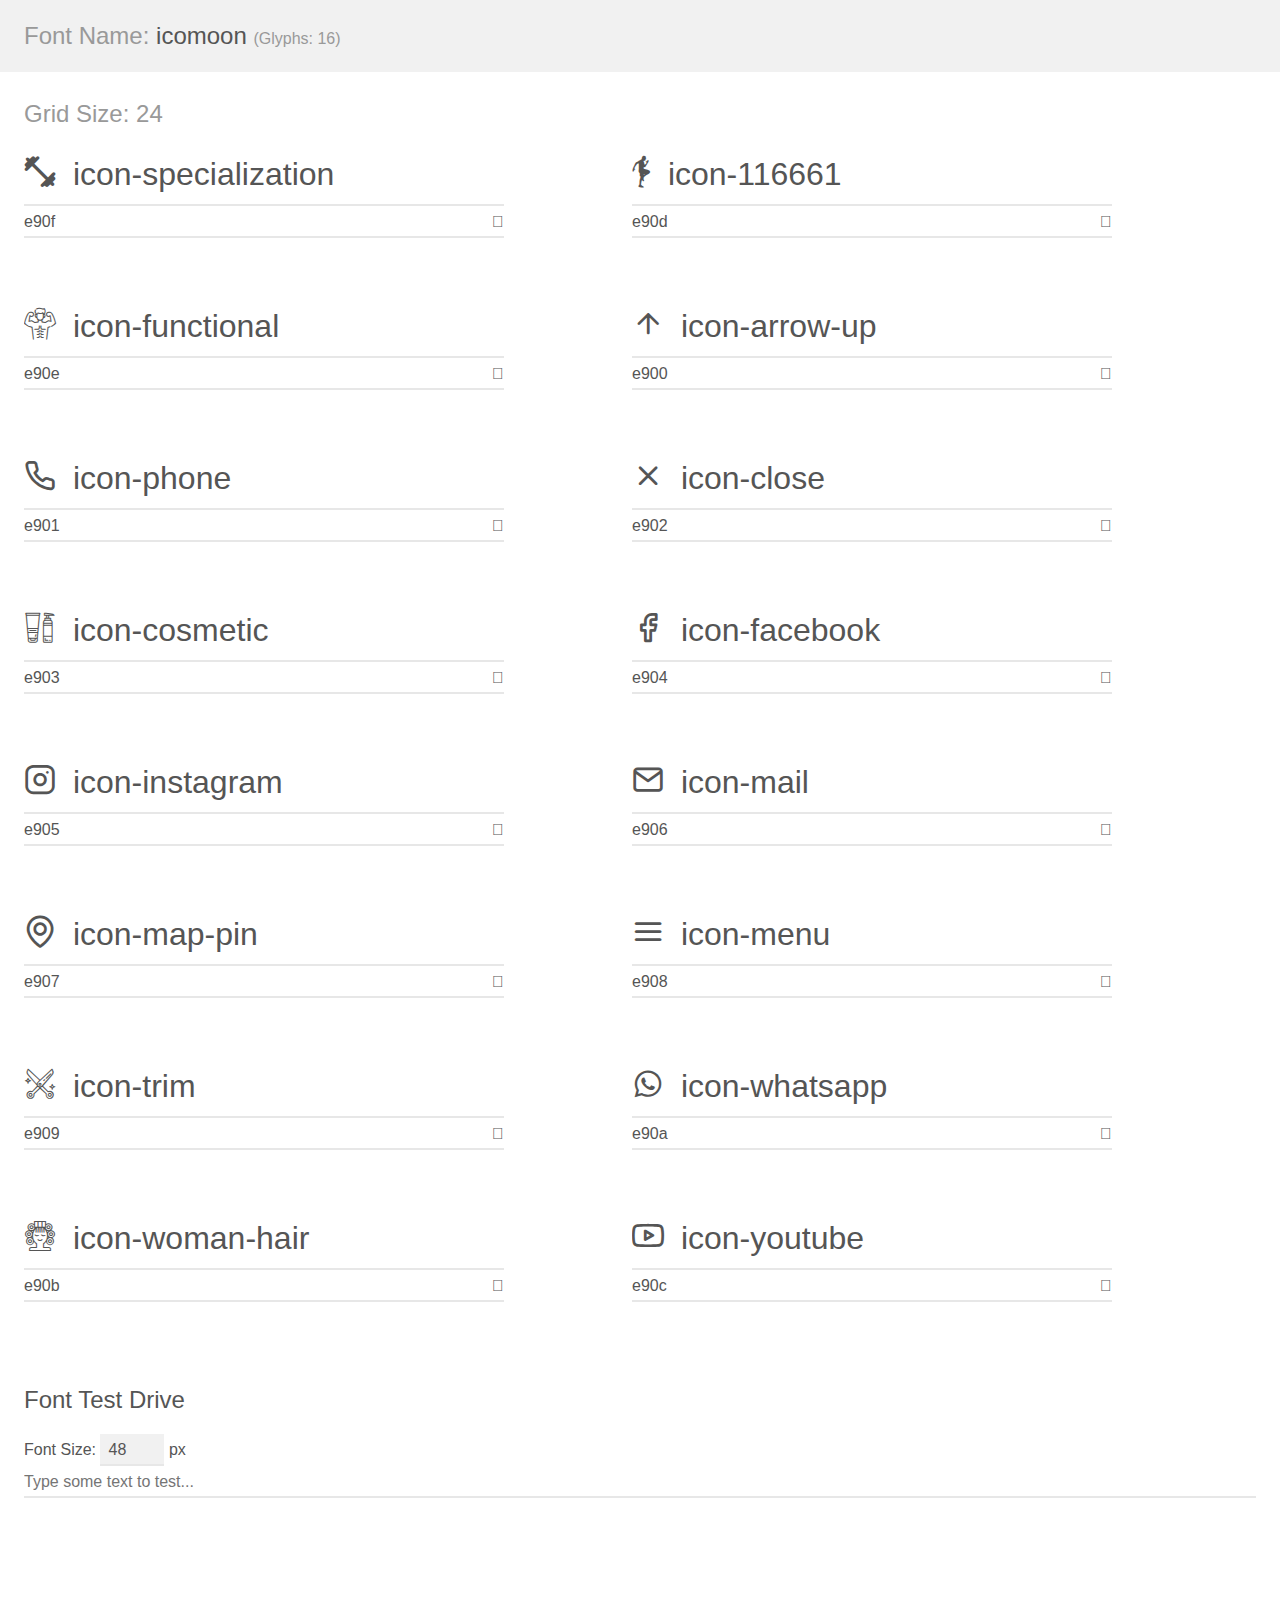
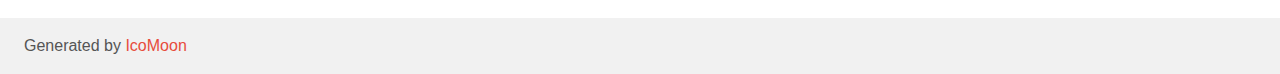
<file: assets/fonts/demo.html>
<!doctype html>
<html>
<head>
    <meta charset="utf-8">
    <title>IcoMoon Demo</title>
    <meta name="description" content="An Icon Font Generated By IcoMoon.io">
    <meta name="viewport" content="width=device-width, initial-scale=1">
    <link rel="stylesheet" href="demo-files/demo.css">
    <link rel="stylesheet" href="style.css"></head>
<body>
    <div class="bgc1 clearfix">
        <h1 class="mhmm mvm"><span class="fgc1">Font Name:</span> icomoon <small class="fgc1">(Glyphs:&nbsp;16)</small></h1>
    </div>
    <div class="clearfix mhl ptl">
        <h1 class="mvm mtn fgc1">Grid Size: 24</h1>
        <div class="glyph fs1">
            <div class="clearfix bshadow0 pbs">
                <span class="icon-specialization"></span>
                <span class="mls"> icon-specialization</span>
            </div>
            <fieldset class="fs0 size1of1 clearfix hidden-false">
                <input type="text" readonly value="e90f" class="unit size1of2" />
                <input type="text" maxlength="1" readonly value="&#xe90f;" class="unitRight size1of2 talign-right" />
            </fieldset>
            <div class="fs0 bshadow0 clearfix hidden-true">
                <span class="unit pvs fgc1">liga: </span>
                <input type="text" readonly value="" class="liga unitRight" />
            </div>
        </div>
        <div class="glyph fs1">
            <div class="clearfix bshadow0 pbs">
                <span class="icon-116661"></span>
                <span class="mls"> icon-116661</span>
            </div>
            <fieldset class="fs0 size1of1 clearfix hidden-false">
                <input type="text" readonly value="e90d" class="unit size1of2" />
                <input type="text" maxlength="1" readonly value="&#xe90d;" class="unitRight size1of2 talign-right" />
            </fieldset>
            <div class="fs0 bshadow0 clearfix hidden-true">
                <span class="unit pvs fgc1">liga: </span>
                <input type="text" readonly value="" class="liga unitRight" />
            </div>
        </div>
        <div class="glyph fs1">
            <div class="clearfix bshadow0 pbs">
                <span class="icon-functional"></span>
                <span class="mls"> icon-functional</span>
            </div>
            <fieldset class="fs0 size1of1 clearfix hidden-false">
                <input type="text" readonly value="e90e" class="unit size1of2" />
                <input type="text" maxlength="1" readonly value="&#xe90e;" class="unitRight size1of2 talign-right" />
            </fieldset>
            <div class="fs0 bshadow0 clearfix hidden-true">
                <span class="unit pvs fgc1">liga: </span>
                <input type="text" readonly value="" class="liga unitRight" />
            </div>
        </div>
        <div class="glyph fs1">
            <div class="clearfix bshadow0 pbs">
                <span class="icon-arrow-up"></span>
                <span class="mls"> icon-arrow-up</span>
            </div>
            <fieldset class="fs0 size1of1 clearfix hidden-false">
                <input type="text" readonly value="e900" class="unit size1of2" />
                <input type="text" maxlength="1" readonly value="&#xe900;" class="unitRight size1of2 talign-right" />
            </fieldset>
            <div class="fs0 bshadow0 clearfix hidden-true">
                <span class="unit pvs fgc1">liga: </span>
                <input type="text" readonly value="" class="liga unitRight" />
            </div>
        </div>
        <div class="glyph fs1">
            <div class="clearfix bshadow0 pbs">
                <span class="icon-phone"></span>
                <span class="mls"> icon-phone</span>
            </div>
            <fieldset class="fs0 size1of1 clearfix hidden-false">
                <input type="text" readonly value="e901" class="unit size1of2" />
                <input type="text" maxlength="1" readonly value="&#xe901;" class="unitRight size1of2 talign-right" />
            </fieldset>
            <div class="fs0 bshadow0 clearfix hidden-true">
                <span class="unit pvs fgc1">liga: </span>
                <input type="text" readonly value="" class="liga unitRight" />
            </div>
        </div>
        <div class="glyph fs1">
            <div class="clearfix bshadow0 pbs">
                <span class="icon-close"></span>
                <span class="mls"> icon-close</span>
            </div>
            <fieldset class="fs0 size1of1 clearfix hidden-false">
                <input type="text" readonly value="e902" class="unit size1of2" />
                <input type="text" maxlength="1" readonly value="&#xe902;" class="unitRight size1of2 talign-right" />
            </fieldset>
            <div class="fs0 bshadow0 clearfix hidden-true">
                <span class="unit pvs fgc1">liga: </span>
                <input type="text" readonly value="" class="liga unitRight" />
            </div>
        </div>
        <div class="glyph fs1">
            <div class="clearfix bshadow0 pbs">
                <span class="icon-cosmetic"></span>
                <span class="mls"> icon-cosmetic</span>
            </div>
            <fieldset class="fs0 size1of1 clearfix hidden-false">
                <input type="text" readonly value="e903" class="unit size1of2" />
                <input type="text" maxlength="1" readonly value="&#xe903;" class="unitRight size1of2 talign-right" />
            </fieldset>
            <div class="fs0 bshadow0 clearfix hidden-true">
                <span class="unit pvs fgc1">liga: </span>
                <input type="text" readonly value="" class="liga unitRight" />
            </div>
        </div>
        <div class="glyph fs1">
            <div class="clearfix bshadow0 pbs">
                <span class="icon-facebook"></span>
                <span class="mls"> icon-facebook</span>
            </div>
            <fieldset class="fs0 size1of1 clearfix hidden-false">
                <input type="text" readonly value="e904" class="unit size1of2" />
                <input type="text" maxlength="1" readonly value="&#xe904;" class="unitRight size1of2 talign-right" />
            </fieldset>
            <div class="fs0 bshadow0 clearfix hidden-true">
                <span class="unit pvs fgc1">liga: </span>
                <input type="text" readonly value="" class="liga unitRight" />
            </div>
        </div>
        <div class="glyph fs1">
            <div class="clearfix bshadow0 pbs">
                <span class="icon-instagram"></span>
                <span class="mls"> icon-instagram</span>
            </div>
            <fieldset class="fs0 size1of1 clearfix hidden-false">
                <input type="text" readonly value="e905" class="unit size1of2" />
                <input type="text" maxlength="1" readonly value="&#xe905;" class="unitRight size1of2 talign-right" />
            </fieldset>
            <div class="fs0 bshadow0 clearfix hidden-true">
                <span class="unit pvs fgc1">liga: </span>
                <input type="text" readonly value="" class="liga unitRight" />
            </div>
        </div>
        <div class="glyph fs1">
            <div class="clearfix bshadow0 pbs">
                <span class="icon-mail"></span>
                <span class="mls"> icon-mail</span>
            </div>
            <fieldset class="fs0 size1of1 clearfix hidden-false">
                <input type="text" readonly value="e906" class="unit size1of2" />
                <input type="text" maxlength="1" readonly value="&#xe906;" class="unitRight size1of2 talign-right" />
            </fieldset>
            <div class="fs0 bshadow0 clearfix hidden-true">
                <span class="unit pvs fgc1">liga: </span>
                <input type="text" readonly value="" class="liga unitRight" />
            </div>
        </div>
        <div class="glyph fs1">
            <div class="clearfix bshadow0 pbs">
                <span class="icon-map-pin"></span>
                <span class="mls"> icon-map-pin</span>
            </div>
            <fieldset class="fs0 size1of1 clearfix hidden-false">
                <input type="text" readonly value="e907" class="unit size1of2" />
                <input type="text" maxlength="1" readonly value="&#xe907;" class="unitRight size1of2 talign-right" />
            </fieldset>
            <div class="fs0 bshadow0 clearfix hidden-true">
                <span class="unit pvs fgc1">liga: </span>
                <input type="text" readonly value="" class="liga unitRight" />
            </div>
        </div>
        <div class="glyph fs1">
            <div class="clearfix bshadow0 pbs">
                <span class="icon-menu"></span>
                <span class="mls"> icon-menu</span>
            </div>
            <fieldset class="fs0 size1of1 clearfix hidden-false">
                <input type="text" readonly value="e908" class="unit size1of2" />
                <input type="text" maxlength="1" readonly value="&#xe908;" class="unitRight size1of2 talign-right" />
            </fieldset>
            <div class="fs0 bshadow0 clearfix hidden-true">
                <span class="unit pvs fgc1">liga: </span>
                <input type="text" readonly value="" class="liga unitRight" />
            </div>
        </div>
        <div class="glyph fs1">
            <div class="clearfix bshadow0 pbs">
                <span class="icon-trim"></span>
                <span class="mls"> icon-trim</span>
            </div>
            <fieldset class="fs0 size1of1 clearfix hidden-false">
                <input type="text" readonly value="e909" class="unit size1of2" />
                <input type="text" maxlength="1" readonly value="&#xe909;" class="unitRight size1of2 talign-right" />
            </fieldset>
            <div class="fs0 bshadow0 clearfix hidden-true">
                <span class="unit pvs fgc1">liga: </span>
                <input type="text" readonly value="" class="liga unitRight" />
            </div>
        </div>
        <div class="glyph fs1">
            <div class="clearfix bshadow0 pbs">
                <span class="icon-whatsapp"></span>
                <span class="mls"> icon-whatsapp</span>
            </div>
            <fieldset class="fs0 size1of1 clearfix hidden-false">
                <input type="text" readonly value="e90a" class="unit size1of2" />
                <input type="text" maxlength="1" readonly value="&#xe90a;" class="unitRight size1of2 talign-right" />
            </fieldset>
            <div class="fs0 bshadow0 clearfix hidden-true">
                <span class="unit pvs fgc1">liga: </span>
                <input type="text" readonly value="" class="liga unitRight" />
            </div>
        </div>
        <div class="glyph fs1">
            <div class="clearfix bshadow0 pbs">
                <span class="icon-woman-hair"></span>
                <span class="mls"> icon-woman-hair</span>
            </div>
            <fieldset class="fs0 size1of1 clearfix hidden-false">
                <input type="text" readonly value="e90b" class="unit size1of2" />
                <input type="text" maxlength="1" readonly value="&#xe90b;" class="unitRight size1of2 talign-right" />
            </fieldset>
            <div class="fs0 bshadow0 clearfix hidden-true">
                <span class="unit pvs fgc1">liga: </span>
                <input type="text" readonly value="" class="liga unitRight" />
            </div>
        </div>
        <div class="glyph fs1">
            <div class="clearfix bshadow0 pbs">
                <span class="icon-youtube"></span>
                <span class="mls"> icon-youtube</span>
            </div>
            <fieldset class="fs0 size1of1 clearfix hidden-false">
                <input type="text" readonly value="e90c" class="unit size1of2" />
                <input type="text" maxlength="1" readonly value="&#xe90c;" class="unitRight size1of2 talign-right" />
            </fieldset>
            <div class="fs0 bshadow0 clearfix hidden-true">
                <span class="unit pvs fgc1">liga: </span>
                <input type="text" readonly value="" class="liga unitRight" />
            </div>
        </div>
    </div>

    <!--[if gt IE 8]><!-->
    <div class="mhl clearfix mbl">
        <h1>Font Test Drive</h1>
        <label>
            Font Size: <input id="fontSize" type="number" class="textbox0 mbm"
            min="8" value="48" />
            px
        </label>
        <input id="testText" type="text" class="phl size1of1 mvl"
        placeholder="Type some text to test..." value=""/>
        <div id="testDrive" class="icon-" style="font-family: icomoon">&nbsp;
        </div>
    </div>
    <!--<![endif]-->
    <div class="bgc1 clearfix">
        <p class="mhl">Generated by <a href="https://icomoon.io/app">IcoMoon</a></p>
    </div>

    <script src="demo-files/demo.js"></script>
</body>
</html>
</file>
<file: assets/fonts/demo-files/demo.css>
body {
  padding: 0;
  margin: 0;
  font-family: sans-serif;
  font-size: 1em;
  line-height: 1.5;
  color: #555;
  background: #fff;
}
h1 {
  font-size: 1.5em;
  font-weight: normal;
}
small {
  font-size: .66666667em;
}
a {
  color: #e74c3c;
  text-decoration: none;
}
a:hover, a:focus {
  box-shadow: 0 1px #e74c3c;
}
.bshadow0, input {
  box-shadow: inset 0 -2px #e7e7e7;
}
input:hover {
  box-shadow: inset 0 -2px #ccc;
}
input, fieldset {
  font-family: sans-serif;
  font-size: 1em;
  margin: 0;
  padding: 0;
  border: 0;
}
input {
  color: inherit;
  line-height: 1.5;
  height: 1.5em;
  padding: .25em 0;
}
input:focus {
  outline: none;
  box-shadow: inset 0 -2px #449fdb;
}
.glyph {
  font-size: 16px;
  width: 15em;
  padding-bottom: 1em;
  margin-right: 4em;
  margin-bottom: 1em;
  float: left;
  overflow: hidden;
}
.liga {
  width: 80%;
  width: calc(100% - 2.5em);
}
.talign-right {
  text-align: right;
}
.talign-center {
  text-align: center;
}
.bgc1 {
  background: #f1f1f1;
}
.fgc1 {
  color: #999;
}
.fgc0 {
  color: #000;
}
p {
  margin-top: 1em;
  margin-bottom: 1em;
}
.mvm {
  margin-top: .75em;
  margin-bottom: .75em;
}
.mtn {
  margin-top: 0;
}
.mtl, .mal {
  margin-top: 1.5em;
}
.mbl, .mal {
  margin-bottom: 1.5em;
}
.mal, .mhl {
  margin-left: 1.5em;
  margin-right: 1.5em;
}
.mhmm {
  margin-left: 1em;
  margin-right: 1em;
}
.mls {
  margin-left: .25em;
}
.ptl {
  padding-top: 1.5em;
}
.pbs, .pvs {
  padding-bottom: .25em;
}
.pvs, .pts {
  padding-top: .25em;
}
.unit {
  float: left;
}
.unitRight {
  float: right;
}
.size1of2 {
  width: 50%;
}
.size1of1 {
  width: 100%;
}
.clearfix:before, .clearfix:after {
  content: " ";
  display: table;
}
.clearfix:after {
  clear: both;
}
.hidden-true {
  display: none;
}
.textbox0 {
  width: 3em;
  background: #f1f1f1;
  padding: .25em .5em;
  line-height: 1.5;
  height: 1.5em;
}
#testDrive {
  display: block;
  padding-top: 24px;
  line-height: 1.5;
}
.fs0 {
  font-size: 16px;
}
.fs1 {
  font-size: 32px;
}
</file>
<file: assets/fonts/style.css>
@font-face {
  font-family: 'icomoon';
  src:  url('fonts/icomoon.eot?kgi7x1');
  src:  url('fonts/icomoon.eot?kgi7x1#iefix') format('embedded-opentype'),
    url('fonts/icomoon.ttf?kgi7x1') format('truetype'),
    url('fonts/icomoon.woff?kgi7x1') format('woff'),
    url('fonts/icomoon.svg?kgi7x1#icomoon') format('svg');
  font-weight: normal;
  font-style: normal;
  font-display: block;
}

[class^="icon-"], [class*=" icon-"] {
  /* use !important to prevent issues with browser extensions that change fonts */
  font-family: 'icomoon' !important;
  speak: never;
  font-style: normal;
  font-weight: normal;
  font-variant: normal;
  text-transform: none;
  line-height: 1;

  /* Better Font Rendering =========== */
  -webkit-font-smoothing: antialiased;
  -moz-osx-font-smoothing: grayscale;
}

.icon-specialization:before {
  content: "\e90f";
}
.icon-116661:before {
  content: "\e90d";
}
.icon-functional:before {
  content: "\e90e";
}
.icon-arrow-up:before {
  content: "\e900";
}
.icon-phone:before {
  content: "\e901";
}
.icon-close:before {
  content: "\e902";
}
.icon-cosmetic:before {
  content: "\e903";
}
.icon-facebook:before {
  content: "\e904";
}
.icon-instagram:before {
  content: "\e905";
}
.icon-mail:before {
  content: "\e906";
}
.icon-map-pin:before {
  content: "\e907";
}
.icon-menu:before {
  content: "\e908";
}
.icon-trim:before {
  content: "\e909";
}
.icon-whatsapp:before {
  content: "\e90a";
}
.icon-woman-hair:before {
  content: "\e90b";
}
.icon-youtube:before {
  content: "\e90c";
}
</file>
